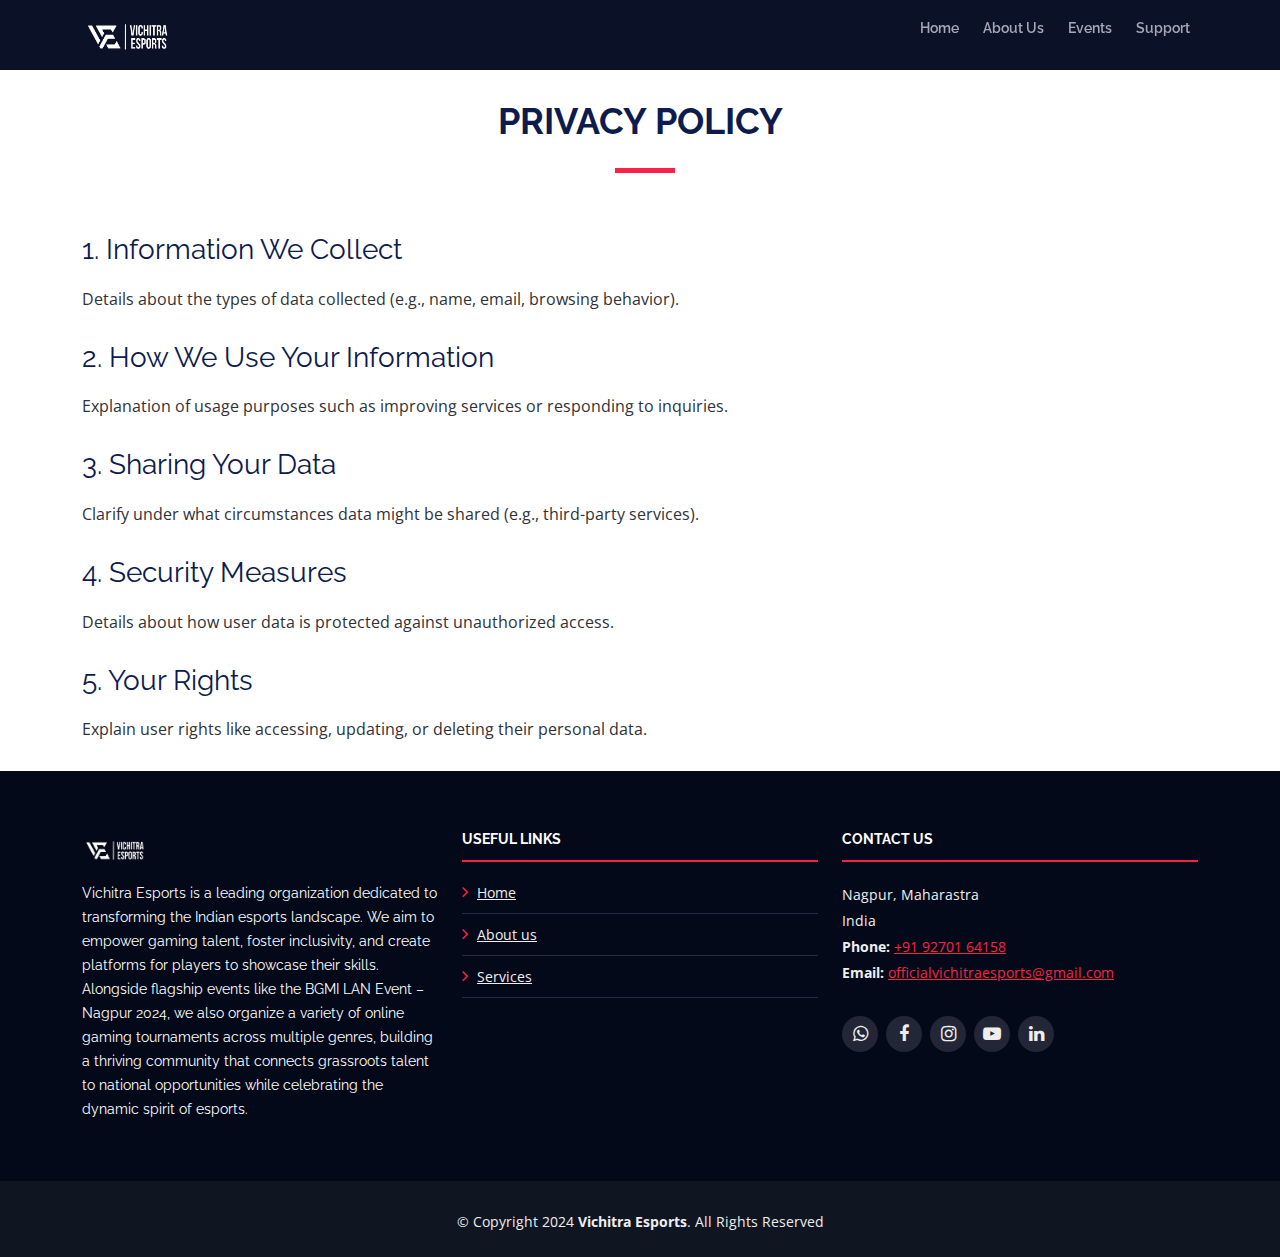
<file: privacy_policy.html>
<!DOCTYPE html>
<html lang="en">

<head>
  <meta charset="utf-8">
  <title>Privacy Policy - Vichitra Esports</title>
  <meta content="width=device-width, initial-scale=1.0" name="viewport">

  <!-- Favicons -->
  <link href="img/favicon.png" rel="icon">
  <link href="img/apple-touch-icon.png" rel="apple-touch-icon">

  <!-- Google Fonts -->
  <link href="https://fonts.googleapis.com/css?family=Open+Sans:300,300i,400,400i,700,700i|Raleway:300,400,500,700,800" rel="stylesheet">

  <!-- Bootstrap CSS -->
  <link href="https://cdn.jsdelivr.net/npm/bootstrap@5.3.2/dist/css/bootstrap.min.css" rel="stylesheet">

  <!-- Libraries CSS Files -->
  <link href="lib/font-awesome/css/font-awesome.min.css" rel="stylesheet">
  <link href="lib/animate/animate.min.css" rel="stylesheet">
  <link href="lib/venobox/venobox.css" rel="stylesheet">
  <link href="lib/owlcarousel/assets/owl.carousel.min.css" rel="stylesheet">

  <!-- Main Stylesheet File -->
  <link href="css/style.css" rel="stylesheet">
</head>

<body>

  <!-- Header -->
  <header id="header" class="header-scrolled" style="background-color: rgba(6, 12, 34, 0.98);">
    <div class="container">
      <div id="logo" class="pull-left">
        <a href="index.html" class="scrollto">
          <img src="img/logo.png" alt="Logo">
        </a>
      </div>

      <nav id="nav-menu-container">
        <ul class="nav-menu">
          <li><a href="index.html">Home</a></li>
          <li><a href="about.html">About Us</a></li>
          <li class="menu-has-children">
            <a href="#">Events</a>
            <ul>
              <li><a href="index.html#intro">Masters League Registration</a></li>
              <li><a href="index.html#gallery">Past Events</a></li>
            </ul>
          </li>
          <li><a href="index.html#footer">Support</a></li>
          <!-- <li><a href="privacy-policy.html">Privacy Policy</a></li> -->
        </ul>
      </nav>
    </div>
  </header>

  <main id="main">

    <!-- Privacy Policy Section -->
    <section id="privacy-policy" class="wow fadeInUp">
      <div class="container">
        <div class="section-header" style="margin-top: 100px;">
          <h2>Privacy Policy</h2>
        </div>

        <div class="content">
          <h3>1. Information We Collect</h3>
          <p>Details about the types of data collected (e.g., name, email, browsing behavior).</p>

          <h3>2. How We Use Your Information</h3>
          <p>Explanation of usage purposes such as improving services or responding to inquiries.</p>

          <h3>3. Sharing Your Data</h3>
          <p>Clarify under what circumstances data might be shared (e.g., third-party services).</p>

          <h3>4. Security Measures</h3>
          <p>Details about how user data is protected against unauthorized access.</p>

          <h3>5. Your Rights</h3>
          <p>Explain user rights like accessing, updating, or deleting their personal data.</p>
        </div>
      </div>
    </section>

  </main>

  <!-- Footer -->
  <footer id="footer">
    <div class="footer-top">
      <div class="container">
        <div class="row">

          <div class="col-lg-4 col-md-6 footer-info">
            <img src="img/logo.png" alt="TheEvenet">
            <p>Vichitra Esports is a leading organization dedicated to transforming the Indian esports landscape. We aim to empower gaming talent, foster inclusivity, and create platforms for players to showcase their skills. Alongside flagship events like the BGMI LAN Event – Nagpur 2024, we also organize a variety of online gaming tournaments across multiple genres, building a thriving community that connects grassroots talent to national opportunities while celebrating the dynamic spirit of esports.</p>
          </div>

          <div class="col-lg-4 col-md-6 footer-links">
            <h4>Useful Links</h4>
            <ul>
              <li><i class="fa fa-angle-right"></i> <a href="index.html">Home</a></li>
              <li><i class="fa fa-angle-right"></i> <a href="about.html">About us</a></li>
              <li><i class="fa fa-angle-right"></i> <a href="services.html">Services</a></li>
              <!-- <li><i class="fa fa-angle-right"></i> <a href="privacy-policy.html">Privacy Policy</a></li> -->
            </ul>
          </div>

          <div class="col-lg-4 col-md-6 footer-contact">
            <h4>Contact Us</h4>
            <p>
              Nagpur, Maharastra <br>
              India<br>
              <strong>Phone:</strong> <a href="tel:+919270164158">+91 92701 64158</a><br>
              <strong>Email:</strong> <a href="mailto:officialvichitraesports@gmail.com">officialvichitraesports@gmail.com</a><br>
            </p>

            <div class="social-links">
              <a href="https://chat.whatsapp.com/HMOPtKpnTf8GMsJNneGGYM" class="twitter"><i class="fa fa-whatsapp"></i></a>
              <a href="https://www.facebook.com/profile.php?id=61558604782206&mibextid=ZbWKwL" class="facebook"><i class="fa fa-facebook"></i></a>
              <a href="https://www.instagram.com/vichitra_esports?igsh=MTA4ZmMwZjNndDY=" class="instagram"><i class="fa fa-instagram"></i></a>
              <a href="https://www.youtube.com/@VICHITRA_ESPORTS" class="youtube"><i class="fa fa-youtube-play"></i></a>
              <a href="https://www.linkedin.com/company/vichitraesports/" class="linkedin"><i class="fa fa-linkedin"></i></a>
            </div>
          </div>
        </div>
      </div>
    </div>

    <div class="container">
      <div class="copyright">
        &copy; Copyright 2024 <strong>Vichitra Esports</strong>. All Rights Reserved
      </div>
    </div>
  </footer>

  <a href="#" class="back-to-top"><i class="fa fa-angle-up"></i></a>

  <!-- JavaScript Libraries -->
  <script src="lib/jquery/jquery.min.js"></script>
  <script src="lib/wow/wow.min.js"></script>
  <script src="lib/venobox/venobox.min.js"></script>
  <script src="lib/owlcarousel/owl.carousel.min.js"></script>
  <script src="lib/bootstrap/js/bootstrap.bundle.min.js"></script>
  <script src="js/main.js"></script>
</body>

</html>
</file>
<file: lib/venobox/venobox.css>
/* ------ venobox.css --------*/
.vbox-overlay *, .vbox-overlay *:before, .vbox-overlay *:after{
    -webkit-backface-visibility: hidden;
    -webkit-box-sizing:border-box;
    -moz-box-sizing:border-box;
    box-sizing:border-box;
}
.vbox-overlay * { 
    -webkit-backface-visibility: visible;
    backface-visibility: visible;
}
.vbox-overlay{
    display: -webkit-flex;
    display: flex;
    -webkit-flex-direction: column;
    flex-direction: column;
    -webkit-justify-content: center;
    justify-content: center;
    -webkit-align-items: center;
    align-items: center;
    position: fixed;
    left: 0;
    top: 0;
    bottom: 0;
    right: 0;
    z-index: 1040;
    -webkit-transform:translateZ(1000px);
    transform: translateZ(1000px);
    transform-style: preserve-3d;
}

/* ----- navigation ----- */
.vbox-title{
    width: 100%;
    height: 40px;
    float: left;
    text-align: center;
    line-height: 28px;
    font-size: 12px;
    padding: 6px 40px;
    overflow: hidden;
    position: fixed;
    display: none;
    left: 0;
    z-index: 1050;
}
.vbox-close{
    cursor: pointer;
    position: fixed;
    top: 15px;
    right: 15px;
    width: 48px;
    height: 48px;
    display: block;
    background-position:10px center;
    overflow: hidden;
    font-size: 48px;
    line-height: 1;
    text-align: center;
    z-index: 1050;
}
.vbox-num{
    cursor: pointer;
    position: fixed;
    left: 0;
    height: 40px;
    display: block;
    overflow: hidden;
    line-height: 28px;
    font-size: 12px;
    padding: 6px 10px;
    display: none;
    z-index: 1050;
}
/* ----- navigation ARROWS ----- */
.vbox-next, .vbox-prev{
    position: fixed;
    top: 50%;
    margin-top: -15px;
    overflow: hidden;
    cursor: pointer;
    display: block;
    width: 45px;
    height: 45px;
    z-index: 1050;
}
.vbox-next span, .vbox-prev span{
    position: relative;
    width: 20px;
    height: 20px;
    border: 2px solid transparent;
    border-top-color: #B6B6B6;
    border-right-color: #B6B6B6;
    text-indent: -100px;
    position: absolute;
    top: 8px;
    display: block;
}
.vbox-prev{
    left: 15px;
}
.vbox-next{
    right: 30px;
}
.vbox-prev span{
    left: 10px;
    -ms-transform: rotate(-135deg);
    -webkit-transform: rotate(-135deg);
    transform: rotate(-135deg);
}
.vbox-next span{
    -ms-transform: rotate(45deg);
    -webkit-transform: rotate(45deg);
    transform: rotate(45deg);
    right: 10px;
}
/* ------- inline window ------ */
.vbox-inline{
    width: 420px;
    height: 315px;
    height: 70vh;
    padding: 10px;
    background: #fff;
    margin: 0 auto;
    overflow: auto;
    text-align: left;
}
/* ------- Video & iFrames window ------ */
.venoframe{
    max-width: 100%;
    width: 100%;
    border: none;
    width: 100%;
    height: 260px;
    height: 70vh;
}
.venoframe.vbvid{
    height: 260px;
}
@media (min-width: 768px) {
    .venoframe, .vbox-inline{
        width: 90%;
        height: 360px;
        height: 70vh;
    }
    .venoframe.vbvid{
        width: 640px;
        height: 360px;
    }
}
@media (min-width: 992px) {
    .venoframe, .vbox-inline{
        max-width: 1200px;
        width: 80%;
        height: 540px;
        height: 70vh;
    }
    .venoframe.vbvid{
        width: 960px;
        height: 540px;
    }
}
/* 
Please do NOT edit this part! 
or at least read this note: http://i.imgur.com/7C0ws9e.gif
*/
.vbox-open{
    overflow: hidden;
}
.vbox-container{
    position: absolute;
    left: 0;
    right: 0;
    top: 0;
    bottom: 0;
    overflow-x: hidden;
    overflow-y: auto;
    overflow-scrolling: touch;
    -webkit-overflow-scrolling: touch;
    z-index: 20;
    max-height: 100%;

}

.vbox-content{
    text-align: center;
    float: left;
    width: 100%;
    position: relative;
    overflow: hidden;
    padding: 20px 10px;
}
.vbox-container img{
    max-width: 100%;
    height: auto;
}
.figlio{
    max-width: 100%;
    text-align: initial;
    border: 8px solid rgba(255, 255, 255, 0.4);
}
img.figlio{
    -webkit-user-select: none;
-khtml-user-select: none;
-moz-user-select: none;
-o-user-select: none;
user-select: none;
}
.vbox-content.swipe-left{
    margin-left: -200px !important;
}
.vbox-content.swipe-right{
    margin-left: 200px !important;
}
.animated{
    webkit-transition: margin 300ms ease-out;
    transition: margin 300ms ease-out;
}
.animate-in{
    opacity: 1;
}
.animate-out{
    opacity: 0;
}
/* ---------- preloader ----------
 * SPINKIT 
 * http://tobiasahlin.com/spinkit/
-------------------------------- */
.sk-double-bounce,.sk-rotating-plane{width:40px;height:40px;margin:40px auto}.sk-rotating-plane{background-color:#333;-webkit-animation:sk-rotatePlane 1.2s infinite ease-in-out;animation:sk-rotatePlane 1.2s infinite ease-in-out}@-webkit-keyframes sk-rotatePlane{0%{-webkit-transform:perspective(120px) rotateX(0) rotateY(0);transform:perspective(120px) rotateX(0) rotateY(0)}50%{-webkit-transform:perspective(120px) rotateX(-180.1deg) rotateY(0);transform:perspective(120px) rotateX(-180.1deg) rotateY(0)}100%{-webkit-transform:perspective(120px) rotateX(-180deg) rotateY(-179.9deg);transform:perspective(120px) rotateX(-180deg) rotateY(-179.9deg)}}@keyframes sk-rotatePlane{0%{-webkit-transform:perspective(120px) rotateX(0) rotateY(0);transform:perspective(120px) rotateX(0) rotateY(0)}50%{-webkit-transform:perspective(120px) rotateX(-180.1deg) rotateY(0);transform:perspective(120px) rotateX(-180.1deg) rotateY(0)}100%{-webkit-transform:perspective(120px) rotateX(-180deg) rotateY(-179.9deg);transform:perspective(120px) rotateX(-180deg) rotateY(-179.9deg)}}.sk-double-bounce{position:relative}.sk-double-bounce .sk-child{width:100%;height:100%;border-radius:50%;background-color:#333;opacity:.6;position:absolute;top:0;left:0;-webkit-animation:sk-doubleBounce 2s infinite ease-in-out;animation:sk-doubleBounce 2s infinite ease-in-out}.sk-chasing-dots .sk-child,.sk-spinner-pulse,.sk-three-bounce .sk-child{background-color:#333;border-radius:100%}.sk-double-bounce .sk-double-bounce2{-webkit-animation-delay:-1s;animation-delay:-1s}@-webkit-keyframes sk-doubleBounce{0%,100%{-webkit-transform:scale(0);transform:scale(0)}50%{-webkit-transform:scale(1);transform:scale(1)}}@keyframes sk-doubleBounce{0%,100%{-webkit-transform:scale(0);transform:scale(0)}50%{-webkit-transform:scale(1);transform:scale(1)}}.sk-wave{margin:40px auto;width:50px;height:40px;text-align:center;font-size:10px}.sk-wave .sk-rect{background-color:#333;height:100%;width:6px;display:inline-block;-webkit-animation:sk-waveStretchDelay 1.2s infinite ease-in-out;animation:sk-waveStretchDelay 1.2s infinite ease-in-out}.sk-wave .sk-rect1{-webkit-animation-delay:-1.2s;animation-delay:-1.2s}.sk-wave .sk-rect2{-webkit-animation-delay:-1.1s;animation-delay:-1.1s}.sk-wave .sk-rect3{-webkit-animation-delay:-1s;animation-delay:-1s}.sk-wave .sk-rect4{-webkit-animation-delay:-.9s;animation-delay:-.9s}.sk-wave .sk-rect5{-webkit-animation-delay:-.8s;animation-delay:-.8s}@-webkit-keyframes sk-waveStretchDelay{0%,100%,40%{-webkit-transform:scaleY(.4);transform:scaleY(.4)}20%{-webkit-transform:scaleY(1);transform:scaleY(1)}}@keyframes sk-waveStretchDelay{0%,100%,40%{-webkit-transform:scaleY(.4);transform:scaleY(.4)}20%{-webkit-transform:scaleY(1);transform:scaleY(1)}}.sk-wandering-cubes{margin:40px auto;width:40px;height:40px;position:relative}.sk-wandering-cubes .sk-cube{background-color:#333;width:10px;height:10px;position:absolute;top:0;left:0;-webkit-animation:sk-wanderingCube 1.8s ease-in-out -1.8s infinite both;animation:sk-wanderingCube 1.8s ease-in-out -1.8s infinite both}.sk-chasing-dots,.sk-spinner-pulse{width:40px;height:40px;margin:40px auto}.sk-wandering-cubes .sk-cube2{-webkit-animation-delay:-.9s;animation-delay:-.9s}@-webkit-keyframes sk-wanderingCube{0%{-webkit-transform:rotate(0);transform:rotate(0)}25%{-webkit-transform:translateX(30px) rotate(-90deg) scale(.5);transform:translateX(30px) rotate(-90deg) scale(.5)}50%{-webkit-transform:translateX(30px) translateY(30px) rotate(-179deg);transform:translateX(30px) translateY(30px) rotate(-179deg)}50.1%{-webkit-transform:translateX(30px) translateY(30px) rotate(-180deg);transform:translateX(30px) translateY(30px) rotate(-180deg)}75%{-webkit-transform:translateX(0) translateY(30px) rotate(-270deg) scale(.5);transform:translateX(0) translateY(30px) rotate(-270deg) scale(.5)}100%{-webkit-transform:rotate(-360deg);transform:rotate(-360deg)}}@keyframes sk-wanderingCube{0%{-webkit-transform:rotate(0);transform:rotate(0)}25%{-webkit-transform:translateX(30px) rotate(-90deg) scale(.5);transform:translateX(30px) rotate(-90deg) scale(.5)}50%{-webkit-transform:translateX(30px) translateY(30px) rotate(-179deg);transform:translateX(30px) translateY(30px) rotate(-179deg)}50.1%{-webkit-transform:translateX(30px) translateY(30px) rotate(-180deg);transform:translateX(30px) translateY(30px) rotate(-180deg)}75%{-webkit-transform:translateX(0) translateY(30px) rotate(-270deg) scale(.5);transform:translateX(0) translateY(30px) rotate(-270deg) scale(.5)}100%{-webkit-transform:rotate(-360deg);transform:rotate(-360deg)}}.sk-spinner-pulse{-webkit-animation:sk-pulseScaleOut 1s infinite ease-in-out;animation:sk-pulseScaleOut 1s infinite ease-in-out}@-webkit-keyframes sk-pulseScaleOut{0%{-webkit-transform:scale(0);transform:scale(0)}100%{-webkit-transform:scale(1);transform:scale(1);opacity:0}}@keyframes sk-pulseScaleOut{0%{-webkit-transform:scale(0);transform:scale(0)}100%{-webkit-transform:scale(1);transform:scale(1);opacity:0}}.sk-chasing-dots{position:relative;text-align:center;-webkit-animation:sk-chasingDotsRotate 2s infinite linear;animation:sk-chasingDotsRotate 2s infinite linear}.sk-chasing-dots .sk-child{width:60%;height:60%;display:inline-block;position:absolute;top:0;-webkit-animation:sk-chasingDotsBounce 2s infinite ease-in-out;animation:sk-chasingDotsBounce 2s infinite ease-in-out}.sk-chasing-dots .sk-dot2{top:auto;bottom:0;-webkit-animation-delay:-1s;animation-delay:-1s}@-webkit-keyframes sk-chasingDotsRotate{100%{-webkit-transform:rotate(360deg);transform:rotate(360deg)}}@keyframes sk-chasingDotsRotate{100%{-webkit-transform:rotate(360deg);transform:rotate(360deg)}}@-webkit-keyframes sk-chasingDotsBounce{0%,100%{-webkit-transform:scale(0);transform:scale(0)}50%{-webkit-transform:scale(1);transform:scale(1)}}@keyframes sk-chasingDotsBounce{0%,100%{-webkit-transform:scale(0);transform:scale(0)}50%{-webkit-transform:scale(1);transform:scale(1)}}.sk-three-bounce{margin:40px auto;width:80px;text-align:center}.sk-three-bounce .sk-child{width:20px;height:20px;display:inline-block;-webkit-animation:sk-three-bounce 1.4s ease-in-out 0s infinite both;animation:sk-three-bounce 1.4s ease-in-out 0s infinite both}.sk-circle .sk-child:before,.sk-fading-circle .sk-circle:before{display:block;border-radius:100%;content:'';background-color:#333}.sk-three-bounce .sk-bounce1{-webkit-animation-delay:-.32s;animation-delay:-.32s}.sk-three-bounce .sk-bounce2{-webkit-animation-delay:-.16s;animation-delay:-.16s}@-webkit-keyframes sk-three-bounce{0%,100%,80%{-webkit-transform:scale(0);transform:scale(0)}40%{-webkit-transform:scale(1);transform:scale(1)}}@keyframes sk-three-bounce{0%,100%,80%{-webkit-transform:scale(0);transform:scale(0)}40%{-webkit-transform:scale(1);transform:scale(1)}}.sk-circle{margin:40px auto;width:40px;height:40px;position:relative}.sk-circle .sk-child{width:100%;height:100%;position:absolute;left:0;top:0}.sk-circle .sk-child:before{margin:0 auto;width:15%;height:15%;-webkit-animation:sk-circleBounceDelay 1.2s infinite ease-in-out both;animation:sk-circleBounceDelay 1.2s infinite ease-in-out both}.sk-circle .sk-circle2{-webkit-transform:rotate(30deg);-ms-transform:rotate(30deg);transform:rotate(30deg)}.sk-circle .sk-circle3{-webkit-transform:rotate(60deg);-ms-transform:rotate(60deg);transform:rotate(60deg)}.sk-circle .sk-circle4{-webkit-transform:rotate(90deg);-ms-transform:rotate(90deg);transform:rotate(90deg)}.sk-circle .sk-circle5{-webkit-transform:rotate(120deg);-ms-transform:rotate(120deg);transform:rotate(120deg)}.sk-circle .sk-circle6{-webkit-transform:rotate(150deg);-ms-transform:rotate(150deg);transform:rotate(150deg)}.sk-circle .sk-circle7{-webkit-transform:rotate(180deg);-ms-transform:rotate(180deg);transform:rotate(180deg)}.sk-circle .sk-circle8{-webkit-transform:rotate(210deg);-ms-transform:rotate(210deg);transform:rotate(210deg)}.sk-circle .sk-circle9{-webkit-transform:rotate(240deg);-ms-transform:rotate(240deg);transform:rotate(240deg)}.sk-circle .sk-circle10{-webkit-transform:rotate(270deg);-ms-transform:rotate(270deg);transform:rotate(270deg)}.sk-circle .sk-circle11{-webkit-transform:rotate(300deg);-ms-transform:rotate(300deg);transform:rotate(300deg)}.sk-circle .sk-circle12{-webkit-transform:rotate(330deg);-ms-transform:rotate(330deg);transform:rotate(330deg)}.sk-circle .sk-circle2:before{-webkit-animation-delay:-1.1s;animation-delay:-1.1s}.sk-circle .sk-circle3:before{-webkit-animation-delay:-1s;animation-delay:-1s}.sk-circle .sk-circle4:before{-webkit-animation-delay:-.9s;animation-delay:-.9s}.sk-circle .sk-circle5:before{-webkit-animation-delay:-.8s;animation-delay:-.8s}.sk-circle .sk-circle6:before{-webkit-animation-delay:-.7s;animation-delay:-.7s}.sk-circle .sk-circle7:before{-webkit-animation-delay:-.6s;animation-delay:-.6s}.sk-circle .sk-circle8:before{-webkit-animation-delay:-.5s;animation-delay:-.5s}.sk-circle .sk-circle9:before{-webkit-animation-delay:-.4s;animation-delay:-.4s}.sk-circle .sk-circle10:before{-webkit-animation-delay:-.3s;animation-delay:-.3s}.sk-circle .sk-circle11:before{-webkit-animation-delay:-.2s;animation-delay:-.2s}.sk-circle .sk-circle12:before{-webkit-animation-delay:-.1s;animation-delay:-.1s}@-webkit-keyframes sk-circleBounceDelay{0%,100%,80%{-webkit-transform:scale(0);transform:scale(0)}40%{-webkit-transform:scale(1);transform:scale(1)}}@keyframes sk-circleBounceDelay{0%,100%,80%{-webkit-transform:scale(0);transform:scale(0)}40%{-webkit-transform:scale(1);transform:scale(1)}}.sk-cube-grid{width:40px;height:40px;margin:40px auto}.sk-cube-grid .sk-cube{width:33.33%;height:33.33%;background-color:#333;float:left;-webkit-animation:sk-cubeGridScaleDelay 1.3s infinite ease-in-out;animation:sk-cubeGridScaleDelay 1.3s infinite ease-in-out}.sk-cube-grid .sk-cube1{-webkit-animation-delay:.2s;animation-delay:.2s}.sk-cube-grid .sk-cube2{-webkit-animation-delay:.3s;animation-delay:.3s}.sk-cube-grid .sk-cube3{-webkit-animation-delay:.4s;animation-delay:.4s}.sk-cube-grid .sk-cube4{-webkit-animation-delay:.1s;animation-delay:.1s}.sk-cube-grid .sk-cube5{-webkit-animation-delay:.2s;animation-delay:.2s}.sk-cube-grid .sk-cube6{-webkit-animation-delay:.3s;animation-delay:.3s}.sk-cube-grid .sk-cube7{-webkit-animation-delay:0ms;animation-delay:0ms}.sk-cube-grid .sk-cube8{-webkit-animation-delay:.1s;animation-delay:.1s}.sk-cube-grid .sk-cube9{-webkit-animation-delay:.2s;animation-delay:.2s}@-webkit-keyframes sk-cubeGridScaleDelay{0%,100%,70%{-webkit-transform:scale3D(1,1,1);transform:scale3D(1,1,1)}35%{-webkit-transform:scale3D(0,0,1);transform:scale3D(0,0,1)}}@keyframes sk-cubeGridScaleDelay{0%,100%,70%{-webkit-transform:scale3D(1,1,1);transform:scale3D(1,1,1)}35%{-webkit-transform:scale3D(0,0,1);transform:scale3D(0,0,1)}}.sk-fading-circle{margin:40px auto;width:40px;height:40px;position:relative}.sk-fading-circle .sk-circle{width:100%;height:100%;position:absolute;left:0;top:0}.sk-fading-circle .sk-circle:before{margin:0 auto;width:15%;height:15%;-webkit-animation:sk-circleFadeDelay 1.2s infinite ease-in-out both;animation:sk-circleFadeDelay 1.2s infinite ease-in-out both}.sk-fading-circle .sk-circle2{-webkit-transform:rotate(30deg);-ms-transform:rotate(30deg);transform:rotate(30deg)}.sk-fading-circle .sk-circle3{-webkit-transform:rotate(60deg);-ms-transform:rotate(60deg);transform:rotate(60deg)}.sk-fading-circle .sk-circle4{-webkit-transform:rotate(90deg);-ms-transform:rotate(90deg);transform:rotate(90deg)}.sk-fading-circle .sk-circle5{-webkit-transform:rotate(120deg);-ms-transform:rotate(120deg);transform:rotate(120deg)}.sk-fading-circle .sk-circle6{-webkit-transform:rotate(150deg);-ms-transform:rotate(150deg);transform:rotate(150deg)}.sk-fading-circle .sk-circle7{-webkit-transform:rotate(180deg);-ms-transform:rotate(180deg);transform:rotate(180deg)}.sk-fading-circle .sk-circle8{-webkit-transform:rotate(210deg);-ms-transform:rotate(210deg);transform:rotate(210deg)}.sk-fading-circle .sk-circle9{-webkit-transform:rotate(240deg);-ms-transform:rotate(240deg);transform:rotate(240deg)}.sk-fading-circle .sk-circle10{-webkit-transform:rotate(270deg);-ms-transform:rotate(270deg);transform:rotate(270deg)}.sk-fading-circle .sk-circle11{-webkit-transform:rotate(300deg);-ms-transform:rotate(300deg);transform:rotate(300deg)}.sk-fading-circle .sk-circle12{-webkit-transform:rotate(330deg);-ms-transform:rotate(330deg);transform:rotate(330deg)}.sk-fading-circle .sk-circle2:before{-webkit-animation-delay:-1.1s;animation-delay:-1.1s}.sk-fading-circle .sk-circle3:before{-webkit-animation-delay:-1s;animation-delay:-1s}.sk-fading-circle .sk-circle4:before{-webkit-animation-delay:-.9s;animation-delay:-.9s}.sk-fading-circle .sk-circle5:before{-webkit-animation-delay:-.8s;animation-delay:-.8s}.sk-fading-circle .sk-circle6:before{-webkit-animation-delay:-.7s;animation-delay:-.7s}.sk-fading-circle .sk-circle7:before{-webkit-animation-delay:-.6s;animation-delay:-.6s}.sk-fading-circle .sk-circle8:before{-webkit-animation-delay:-.5s;animation-delay:-.5s}.sk-fading-circle .sk-circle9:before{-webkit-animation-delay:-.4s;animation-delay:-.4s}.sk-fading-circle .sk-circle10:before{-webkit-animation-delay:-.3s;animation-delay:-.3s}.sk-fading-circle .sk-circle11:before{-webkit-animation-delay:-.2s;animation-delay:-.2s}.sk-fading-circle .sk-circle12:before{-webkit-animation-delay:-.1s;animation-delay:-.1s}@-webkit-keyframes sk-circleFadeDelay{0%,100%,39%{opacity:0}40%{opacity:1}}@keyframes sk-circleFadeDelay{0%,100%,39%{opacity:0}40%{opacity:1}}.sk-folding-cube{margin:40px auto;width:40px;height:40px;position:relative;-webkit-transform:rotateZ(45deg);transform:rotateZ(45deg)}.sk-folding-cube .sk-cube{float:left;width:50%;height:50%;position:relative;-webkit-transform:scale(1.1);-ms-transform:scale(1.1);transform:scale(1.1)}.sk-folding-cube .sk-cube:before{content:'';position:absolute;top:0;left:0;width:100%;height:100%;background-color:#333;-webkit-animation:sk-foldCubeAngle 2.4s infinite linear both;animation:sk-foldCubeAngle 2.4s infinite linear both;-webkit-transform-origin:100% 100%;-ms-transform-origin:100% 100%;transform-origin:100% 100%}.sk-folding-cube .sk-cube2{-webkit-transform:scale(1.1) rotateZ(90deg);transform:scale(1.1) rotateZ(90deg)}.sk-folding-cube .sk-cube3{-webkit-transform:scale(1.1) rotateZ(180deg);transform:scale(1.1) rotateZ(180deg)}.sk-folding-cube .sk-cube4{-webkit-transform:scale(1.1) rotateZ(270deg);transform:scale(1.1) rotateZ(270deg)}.sk-folding-cube .sk-cube2:before{-webkit-animation-delay:.3s;animation-delay:.3s}.sk-folding-cube .sk-cube3:before{-webkit-animation-delay:.6s;animation-delay:.6s}.sk-folding-cube .sk-cube4:before{-webkit-animation-delay:.9s;animation-delay:.9s}@-webkit-keyframes sk-foldCubeAngle{0%,10%{-webkit-transform:perspective(140px) rotateX(-180deg);transform:perspective(140px) rotateX(-180deg);opacity:0}25%,75%{-webkit-transform:perspective(140px) rotateX(0);transform:perspective(140px) rotateX(0);opacity:1}100%,90%{-webkit-transform:perspective(140px) rotateY(180deg);transform:perspective(140px) rotateY(180deg);opacity:0}}@keyframes sk-foldCubeAngle{0%,10%{-webkit-transform:perspective(140px) rotateX(-180deg);transform:perspective(140px) rotateX(-180deg);opacity:0}25%,75%{-webkit-transform:perspective(140px) rotateX(0);transform:perspective(140px) rotateX(0);opacity:1}100%,90%{-webkit-transform:perspective(140px) rotateY(180deg);transform:perspective(140px) rotateY(180deg);opacity:0}}
</file>
<file: css/style.css>
/*--------------------------------------------------------------
# General
--------------------------------------------------------------*/

body {
  background: #ffffff;
  color: #2f3138;
  font-family: "Open Sans", sans-serif;
}

a {
  color: #f82249;
  transition: 0.5s;
}

a:hover,
a:active,
a:focus {
  color: #f8234a;
  outline: none;
  text-decoration: none;
}

p {
  padding: 0;
  margin: 0 0 30px 0;
}

h1,
h2,
h3,
h4,
h5,
h6 {
  font-family: "Raleway", sans-serif;
  font-weight: 400;
  margin: 0 0 20px 0;
  padding: 0;
  color: #0e1b4d;
}

.main-page {
  margin-top: 70px;
}

.wow {
  visibility: hidden;
}

/* Prelaoder */

/*----------------------------------------------------------
Loading
----------------------------------------------------------*/  
#preloader {
  position: fixed;
  top: 0;
  left: 0;
  width: 100%;
  height: 100%;


/* bg changes from white to dark navy blue */

  background: rgb(6, 8, 36);  /*or any color you want */
  z-index: 9999; /* Ensure it's on top of all content */
  display: flex;
  justify-content: center;
  align-items: center;
}
#preloader img {
  width: 350px; /* Set the desired width */
  height: auto; /* Maintain aspect ratio */
  max-width: 360px; /* Limit the maximum width */
  max-height: 360px; /* Limit the maximum height */
  object-fit: contain; /* Ensure the logo fits within the dimensions */
  
  animation: diagonalZoom 5s ease-in-out infinite;
}

.loader {
  border: 5px solid #ffffff; /* Light grey */
  border-top: 5px solid #344adb; /* Blue */
  border-radius: 50%;
  width: 50px;
  height: 50px;
  animation: spin 1s linear infinite;
}

/*@media (max-width: 768px) {
  #preloader img {
    width: 80px; /* Smaller size for mobile 
  }
}*/
/* Zoom-in animation for the logo */
@-webkit-keyframes diagonalZoom {
  0% {
    transform: scale(0.5);
    opacity: 0.5;
  }
  50% {
    transform: scale(1.1);
    opacity: 1;
  }
  100% {
    transform: scale(1);
    opacity: 1;
  }
}

@keyframes diagonalZoom {
  0% {
    transform: scale(1);
    opacity: 0.5;
  }
  50% {
    transform: scale(1.05);
    opacity: 1;
  }
  100% {
    transform: scale(1);
    opacity: 1;
  }
}


/* Back to top button */

.back-to-top {
  position: fixed;
  display: none;
  background: #f82249;
  color: #fff;
  width: 40px;
  height: 40px;
  text-align: center;
  border-radius: 50px;
  right: 15px;
  bottom: 15px;
  transition: background 0.5s ease-in-out;
}

.back-to-top i {
  font-size: 24px;
  padding-top: 6px;
}

.back-to-top:focus {
  background: #e0072f;
  color: #fff;
  outline: none;
}

.back-to-top:hover {
  background: #e0072f;
  color: #fff;
}

/* Sections Header
--------------------------------*/

.section-header {
  margin-bottom: 60px;
  position: relative;
  padding-bottom: 20px;
}

.section-header::before {
  content: '';
  position: absolute;
  display: block;
  width: 60px;
  height: 5px;
  background: #f82249;
  bottom: 0;
  left: calc(50% - 25px);
}

.section-header h2 {
  font-size: 36px;
  text-transform: uppercase;
  text-align: center;
  font-weight: 700;
  margin-bottom: 10px;
}

.section-header p {
  text-align: center;
  padding: 0;
  margin: 0;
  font-size: 18px;
  font-weight: 500;
  color: #9195a2;
}

.section-with-bg {
  background-color: #f6f7fd;
}

/*--------------------------------------------------------------
# Header
--------------------------------------------------------------*/

#header {
  height: 90px;
  padding: 25px 0;
  position: fixed;
  left: 0;
  top: 0;
  right: 0;
  transition: all 0.5s;
  z-index: 997;
}

#header.header-scrolled,
#header.header-fixed {
  background: rgba(6, 12, 34, 0.98);
  height: 70px;
  padding: 10px 0;
  transition: all 0.5s;
}

#header #logo h1 {
  font-size: 36px;
  margin: 0;
  padding: 6px 0;
  line-height: 1;
  font-family: "Raleway", sans-serif;
  font-weight: 700;
  letter-spacing: 3px;
  text-transform: uppercase;
}

#header #logo h1 span {
  color: #f82249;
}

#header #logo h1 a,
#header #logo h1 a:hover {
  color: #fff;
}

#header #logo img {
  padding: 0;
  margin: 0;
  max-height: 55px;
}

/*--------------------------------------------------------------
# Navigation Menu
--------------------------------------------------------------*/

/* Nav Menu Essentials */

.nav-menu,
.nav-menu * {
  margin: 0;
  padding: 0;
  list-style: none;
}

.nav-menu ul {
  position: absolute;
  display: none;
  top: 100%;
  left: 0;
  z-index: 99;
}

.nav-menu li {
  position: relative;
  white-space: nowrap;
}

.nav-menu > li {
  float: left;
}

.nav-menu li:hover > ul,
.nav-menu li.sfHover > ul {
  display: block;
}

.nav-menu ul ul {
  top: 0;
  left: 100%;
}

.nav-menu ul li {
  min-width: 180px;
}

/* Nav Menu Arrows */

.sf-arrows .sf-with-ul {
  padding-right: 30px;
}

.sf-arrows .sf-with-ul:after {
  content: "\f107";
  position: absolute;
  right: 15px;
  font-family: FontAwesome;
  font-style: normal;
  font-weight: normal;
}

.sf-arrows ul .sf-with-ul:after {
  content: "\f105";
}

/* Nav Meu Container */

#nav-menu-container {
  float: right;
  margin: 0;
}

/* Nav Meu Styling */

.nav-menu a {
  padding: 8px;
  text-decoration: none;
  display: inline-block;
  color: rgba(202, 206, 221, 0.8);
  font-family: "Raleway", sans-serif;
  font-weight: 600;
  font-size: 14px;
  outline: none;
}

.nav-menu .menu-active a,
.nav-menu a:hover {
  color: #fff;
}

.nav-menu > li {
  margin-left: 8px;
}

.nav-menu > li > a:before {
  content: "";
  position: absolute;
  width: 0;
  height: 2px;
  bottom: 0;
  left: 0;
  background-color: #f82249;
  visibility: hidden;
  transition: all 0.3s ease-in-out 0s;
}

.nav-menu a:hover:before,
.nav-menu li:hover > a:before,
.nav-menu .menu-active > a:before {
  visibility: visible;
  width: 100%;
}

.nav-menu li.buy-tickets a {
  color: #fff;
  background: #f82249;
  padding: 7px 22px;
  border-radius: 50px;
  border: 2px solid #f82249;
  transition: all ease-in-out 0.3s;
  font-weight: 500;
  margin-left: 8px;
  margin-top: 2px;
  line-height: 1;
  font-size: 13px;
}

.nav-menu li.buy-tickets a:hover {
  background: none;
}

.nav-menu li.buy-tickets:hover a:before,
.nav-menu li.buy-tickets.menu-active a:before {
  visibility: hidden;
}

.nav-menu ul {
  margin: 4px 0 0 0;
  padding: 10px;
  box-shadow: 0px 0px 30px rgba(127, 137, 161, 0.25);
  background: #fff;
  border-radius: 3px;
}

.nav-menu ul li {
  transition: 0.3s;
}

.nav-menu ul li a {
  padding: 10px;
  color: #060c22;
  transition: 0.3s;
  display: block;
  font-size: 13px;
  text-transform: none;
  border-radius: 3px;
}

.nav-menu ul li:hover > a {
  background: #f82249;
  color: #fff;
}

.nav-menu ul ul {
  margin: 0;
}

/* Mobile Nav Toggle */

#mobile-nav-toggle {
  position: fixed;
  right: 0;
  top: 0;
  z-index: 999;
  margin: 15px 15px 0 0;
  border: 0;
  background: none;
  font-size: 24px;
  display: none;
  transition: all 0.4s;
  outline: none;
  cursor: pointer;
}

#mobile-nav-toggle i {
  color: #fff;
}

/* Mobile Nav Styling */

#mobile-nav {
  position: fixed;
  top: 0;
  padding-top: 18px;
  bottom: 0;
  z-index: 998;
  background: rgba(6, 12, 34, 0.9);
  left: -260px;
  width: 260px;
  overflow-y: auto;
  transition: 0.4s;
}

#mobile-nav ul {
  padding: 0;
  margin: 0;
  list-style: none;
}

#mobile-nav ul li {
  position: relative;
}

#mobile-nav ul li a {
  color: #fff;
  font-size: 17px;
  overflow: hidden;
  padding: 10px 22px 10px 15px;
  position: relative;
  text-decoration: none;
  width: 100%;
  display: block;
  outline: none;
}

#mobile-nav ul li a:hover {
  color: #f82249;
}

#mobile-nav ul li li {
  padding-left: 30px;
}

#mobile-nav ul .menu-has-children i {
  position: absolute;
  right: 0;
  z-index: 99;
  padding: 15px;
  cursor: pointer;
  color: #fff;
}

#mobile-nav ul .menu-has-children i.fa-chevron-up {
  color: #f82249;
}

#mobile-nav ul .menu-item-active {
  color: #f82249;
}

#mobile-body-overly {
  width: 100%;
  height: 100%;
  z-index: 997;
  top: 0;
  left: 0;
  position: fixed;
  background: rgba(6, 12, 34, 0.8);
  display: none;
}

/* Mobile Nav body classes */

body.mobile-nav-active {
  overflow: hidden;
}

body.mobile-nav-active #mobile-nav {
  left: 0;
}

body.mobile-nav-active #mobile-nav-toggle {
  color: #fff;
}

/*--------------------------------------------------------------
# Intro Section
--------------------------------------------------------------*/

#intro {
  width: 100%;
  height: 100vh;
  background: url(../img/intro-bg.jpg) top center;
  background-size: cover;
  overflow: hidden;
  position: relative;
}

#intro:before {
  content: "";
  background: rgba(6, 12, 34, 0.8);
  position: absolute;
  bottom: 0;
  top: 0;
  left: 0;
  right: 0;
}

#intro .intro-container {
  position: absolute;
  bottom: 0;
  left: 0;
  top: 90px;
  right: 0;
  display: -webkit-box;
  display: -ms-flexbox;
  display: flex;
  -webkit-box-pack: center;
  -ms-flex-pack: center;
  justify-content: center;
  -webkit-box-align: center;
  -ms-flex-align: center;
  align-items: center;
  -webkit-box-orient: vertical;
  -webkit-box-direction: normal;
  -ms-flex-direction: column;
  flex-direction: column;
  text-align: center;
  padding: 0 15px;
}

#intro h1 {
  color: #fff;
  font-family: "Raleway", sans-serif;
  font-size: 56px;
  font-weight: 600;
  text-transform: uppercase;
}

#intro h1 span {
  color: #2fc1f7;
  
}

#intro p {
  color: #ebebeb;
  font-weight: 700;
  font-size: 20px;
}

#intro .play-btn {
  width: 94px;
  height: 94px;
  background: radial-gradient(#2fc1f7 50%, rgba(101, 111, 150, 0.15) 52%);
  border-radius: 50%;
  display: block;
  position: relative;
  overflow: hidden;
}

#intro .play-btn::after {
  content: '';
  position: absolute;
  left: 50%;
  top: 50%;
  -webkit-transform: translateX(-40%) translateY(-50%);
  transform: translateX(-40%) translateY(-50%);
  width: 0;
  height: 0;
  border-top: 10px solid transparent;
  border-bottom: 10px solid transparent;
  border-left: 15px solid #fff;
  z-index: 100;
  transition: all 400ms cubic-bezier(0.55, 0.055, 0.675, 0.19);
}

/* #intro .play-btn:before {
  content: '';
  position: absolute;
  width: 120px;
  height: 120px;
  -webkit-animation-delay: 0s;
  animation-delay: 0s;
  -webkit-animation: pulsate-btn 2s;
  animation: pulsate-btn 2s;
  -webkit-animation-direction: forwards;
  animation-direction: forwards;
  -webkit-animation-iteration-count: infinite;
  animation-iteration-count: infinite;
  -webkit-animation-timing-function: steps;
  animation-timing-function: steps;
  opacity: 1;
  border-radius: 50%;
  border: 2px solid rgba(163, 163, 163, 0.4);
  top: -15%;
  left: -15%;
  background: rgba(198, 16, 0, 0);
} */

#intro .play-btn:hover::after {
  border-left: 15px solid #f82249;
  -webkit-transform: scale(20);
  transform: scale(20);
}

#intro .play-btn:hover::before {
  content: '';
  position: absolute;
  left: 50%;
  top: 50%;
  -webkit-transform: translateX(-40%) translateY(-50%);
  transform: translateX(-40%) translateY(-50%);
  width: 0;
  height: 0;
  border: none;
  border-top: 10px solid transparent;
  border-bottom: 10px solid transparent;
  border-left: 15px solid #fff;
  z-index: 200;
  -webkit-animation: none;
  animation: none;
  border-radius: 0;
}

#intro .about-btn {
  font-family: "Raleway", sans-serif;
  font-weight: 500;
  font-size: 14px;
  letter-spacing: 1px;
  display: inline-block;
  padding: 12px 32px;
  border-radius: 50px;
  transition: 0.5s;
  line-height: 1;
  margin: 10px;
  color: #fff;
  -webkit-animation-delay: 0.8s;
  animation-delay: 0.8s;
  border: 2px solid #2fc1f7;
}

#intro .about-btn:hover {
  background: #2fc1f7;
  color: #fff;
}

@-webkit-keyframes pulsate-btn {
  0% {
    -webkit-transform: scale(0.6, 0.6);
    transform: scale(0.6, 0.6);
    opacity: 1;
  }

  100% {
    -webkit-transform: scale(1, 1);
    transform: scale(1, 1);
    opacity: 0;
  }
}

@keyframes pulsate-btn {
  0% {
    -webkit-transform: scale(0.6, 0.6);
    transform: scale(0.6, 0.6);
    opacity: 1;
  }

  100% {
    -webkit-transform: scale(1, 1);
    transform: scale(1, 1);
    opacity: 0;
  }
}

/*--------------------------------------------------------------
# About Section
--------------------------------------------------------------*/

#about {
  background: #101522;
  /* background: url("../img/about-bg.jpg"); */
  background-size: cover;
  overflow: hidden;
  position: relative;
  color: #fff;
  padding: 60px 0 40px 0;
}

#about:before {
  content: "";
  background: #040919;
  position: absolute;
  bottom: 0;
  top: 0;
  left: 0;
  right: 0;
}

#about h2 {
  font-size: 36px;
  font-weight: bold;
  margin-bottom: 10px;
  color: #fff;
}

#about h3 {
  font-size: 18px;
  font-weight: bold;
  text-transform: uppercase;
  margin-bottom: 10px;
  color: #fff;
}

#about p {
  font-size: 14px;
  margin-bottom: 20px;
  color: #fff;
}

/*--------------------------------------------------------------
# Gallery Section
--------------------------------------------------------------*/

#gallery {
  padding: 60px;
  overflow: hidden;
}

/* Owl Carousel Navigation and Dots */
#gallery .owl-nav,
#gallery .owl-dots {
  margin-top: 25px;
  text-align: center;
}

#gallery .owl-item {
  border-left: 2px solid #fff;
  border-right: 2px solid #fff;
}

/* Dots Styling */
#gallery .owl-dot {
  display: inline-block;
  margin: 0 5px;
  width: 12px;
  height: 12px;
  border-radius: 50%;
  background-color: #ddd;
}

#gallery .owl-dot.active {
  background-color: #f82249;
}

/* Gallery Carousel Adjustments */
#gallery .gallery-carousel .owl-stage-outer {
  overflow: visible;
}

/* Highlighting Center Image */
#gallery .gallery-carousel .center {
  border: 6px solid #f82249;
  margin: -10px;
  box-sizing: content-box;
  padding: 4px;
  background: #fff;
  z-index: 1;
}

/* Image Styling for Consistency */
#gallery .gallery-carousel img {
  width: 100%;
  height: 350px; /* Set fixed height for uniformity */
  object-fit: cover; /* Ensures images scale proportionally without distortion */
  border-radius: 8px; /* Optional: Adds rounded corners for aesthetics */
  box-shadow: 0 4px 8px rgba(0, 0, 0, 0.1); /* Adds a subtle shadow for better appearance */
  transition: transform 0.3s ease; /* Adds smooth scaling on hover */
}

/* Hover Effect for Images */
#gallery .gallery-carousel img:hover {
  transform: scale(1.05); /* Slight zoom on hover */
}

/*--------------------------------------------------------------
# Sponsors Section
--------------------------------------------------------------*/
/* Sponsor Section Styling */
#sponsors {
  padding: 60px 0;
  /* background: url("../img/about-bg.jpg"); */
  background-size: cover;
  overflow: hidden;
  position: relative;
  color: #fff;
  padding: 40px 0 20px 0;

}
#sponsors:before {
  content: "";
  background: rgb(255, 255, 255);
  position: absolute;
  bottom: 0;
  top: 0;
  left: 0;
  right: 0;
}


.sponsors-wrap {
  display: grid;
  grid-template-columns: repeat(4,1fr); /* Fixed 3 columns */
  gap: 5px; /* Reduced spacing for closer logos */
  justify-items: center;
  align-items: center;
}

.sponsor-logo {
  background: rgba(255, 255, 255, 0.5);
  padding: 5px; /* Reduced padding for compact spacing */
  display: flex;
  justify-content: center;
  align-items: stretch;
  width: 120%; /* Ensure uniform size */
  max-width: 500px; /* Fixed size for logos */
  height: 250px; /* Fixed height for logos */
}

.sponsor-logo img {
  width: 200%;
  max-width: 400px; /* Fixed maximum width for images */
  height: auto;
  object-fit: contain; /* Prevent cropping */
  transition: transform 0.6s ease-in-out;
}

.sponsor-logo:hover img {
  transform: scale(1.1); /* Hover effect for interactivity */
}

/* Responsive for mobile view */
@media (max-width: 768px) {
  .sponsors-wrap {
    grid-template-columns: repeat(2, 1fr); /* Keep 3 columns for all devices */
    gap: 22px; /* Slightly smaller gap for mobile */
  }

  .sponsor-logo {
    max-width: 2200px; /* Adjusted for smaller screens */
    height: 150px; /* Adjusted height for consistency */
  }

  .sponsor-logo img {
    max-width: 140px; /* Adjusted size for smaller screens */
  }
}

/* Ads section */

/* Video Section */
.video-section {
  text-align: center;
  margin: 2rem 0; /* Adjusted to fit the website structure */
  padding: 1rem 0;
  background-color: #f4f4f4; /* Light background for contrast */
}

.video-section .container {
  max-width: 900px;
  margin: 0 auto;
}

.video {
  width: 100%; /* Ensure video scales with container */
  max-width: 800px; /* Limit maximum size */
  border: 2px solid #02067b; /* Matches website's color scheme */
  border-radius: 10px;
  box-shadow: 0 4px 8px rgba(0, 0, 0, 0.1); /* Subtle shadow for aesthetics */
}

/* Responsive Adjustments */
@media (max-width: 768px) {
  .video-section {
    padding: 1.5rem 0;
  }

  .video {
    width: 90%; /* Reduce size on smaller screens */
  }
}


/* For making changes in the add size make it in #ads-section min-height and padding */
#ads-section {
  display: flex;
  justify-content: center;
  align-items: center;
  min-height: 150px; /* Adjust height as needed */
  padding: 10px;
  background-color: #f5f5f5; /* Light background for contrast */
}

.ad-box {
  width: 50%; /* Default for larger screens (desktop) */
  background-color: #ffffff; /* White background */
  border: 1px solid #e0e0e0; /* Subtle border */
  border-radius: 8px;
  box-shadow: 0 4px 8px rgba(0, 0, 0, 0.1); /* Soft shadow */
  padding: 15px;
  text-align: center;
  margin: 0 20px; /* Left and right margin */
}

.ad-box img {
  max-width: 100%; /* Ensures the image doesn't exceed the box width */
  height: auto; /* Maintains the aspect ratio */
  border-radius: 5px; /* Slight rounding of image corners */
}

.ad-box p {
  margin-top: 10px;
  font-size: 16px;
  color: #333333;
}

/* Responsive Design for Smaller Screens */
@media (max-width: 768px) {
  .ad-box {
    width: 90%; /* Make the ad-box fill more of the screen on smaller devices */
    margin: 0 auto; /* Center align with auto margins */
    padding: 20px; /* Slightly increase padding for smaller screens */
  }

  .ad-box p {
    font-size: 14px; /* Adjust font size for better readability on small screens */
  }
}


/* Very Small Screens (e.g., narrow phones) */
@media (max-width: 480px) {
  .ad-box {
    width: 95%; /* Use almost full width on very small devices */
    padding: 6px; /* Adjust padding for compact screens */
  }

  .ad-box p {
    font-size: 12px; /* Further adjust font size */
  }
}



/* #sponsor-ads {
  background: #f6f7fd;
  padding: 60px 0;
}

#sponsor-ads .section-header h2 {
  color: #0e1b4d;
}

#sponsor-ads .section-header p {
  color: #9195a2;
}

.ads-container {
  display: flex;
  flex-wrap: wrap;
  gap: 30px;
  justify-content: center;
  align-items: center;
  margin-top: 40px;
}

.ad-item {
  width: calc(33.333% - 20px);
  max-width: 300px;
  position: relative;
  transition: transform 0.3s ease-in-out, box-shadow 0.3s ease-in-out;
  text-align: center;
}

.ad-item img {
  width: 100%;
  border-radius: 10px;
  box-shadow: 0px 4px 6px rgba(0, 0, 0, 0.1);
}

.ad-item:hover {
  transform: translateY(-5px);
  box-shadow: 0px 8px 15px rgba(0, 0, 0, 0.2);
}

@media (max-width: 991px) {
  .ad-item {
    width: calc(50% - 15px);
  }
}

@media (max-width: 576px) {
  .ad-item {
    width: 100%;
  }
} */


/* Card Section Styling */
.card-container {
  display: flex;
  justify-content: center;
  align-items: center;
  gap: 20px;
  padding: 50px;
  flex-wrap: wrap;
}

.card {
  width: 250px;
  height: 150px;
  background: #fff;
  box-shadow: 0 4px 8px rgba(0, 0, 0, 0.1);
  border-radius: 8px;
  text-align: center;
  padding: 15px;
  transition: transform 0.3s;
}

.card:hover {
  transform: scale(1.05);
}

.card h3 {
  font-weight: 600;
  font-size: 1.3rem;
  color: #333;
  margin-top: 15px;
  margin-bottom: 15px;
}

.card .counter {
  font-size: 1.6rem;
  font-weight: bold;
  color: #f82249;
}
/* Responsive adjustments for smaller screens */
@media (max-width: 768px) {
  .card-container {
    grid-template-columns: repeat(auto-fit, minmax(300px, 1fr)); /* Adjusted for smaller screens */
  }

  .card {
    max-width: 250px; /* Slightly smaller for mobile view */
  }
}
/*--------------------------------------------------------------
# Footer
--------------------------------------------------------------*/

#footer {
  background: #101522;
  padding: 0 0 25px 0;
  color: #eee;
  font-size: 14px;
}

#footer .footer-top {
  background: #040919;
  padding: 60px 0 30px 0;
}

#footer .footer-top .footer-info {
  margin-bottom: 30px;
}

#footer .footer-top .footer-info h3 {
  font-size: 26px;
  margin: 0 0 20px 0;
  padding: 2px 0 2px 0;
  line-height: 1;
  font-family: "Raleway", sans-serif;
  font-weight: 700;
  color: #fff;
}

#footer .footer-top .footer-info img {
  height: 40px;
  margin-bottom: 10px;
}

#footer .footer-top .footer-info p {
  font-size: 14px;
  line-height: 24px;
  margin-bottom: 0;
  font-family: "Raleway", sans-serif;
  color: #fff;
}

#footer .footer-top .social-links a {
  font-size: 18px;
  display: inline-block;
  background: #222636;
  color: #eee;
  line-height: 1;
  padding: 8px 0;
  margin-right: 4px;
  border-radius: 50%;
  text-align: center;
  width: 36px;
  height: 36px;
  transition: 0.3s;
}

#footer .footer-top .social-links a:hover {
  background: #f82249;
  color: #fff;
}

#footer .footer-top h4 {
  font-size: 14px;
  font-weight: bold;
  color: #fff;
  text-transform: uppercase;
  position: relative;
  padding-bottom: 12px;
  border-bottom: 2px solid #f82249;
}

#footer .footer-top .footer-links {
  margin-bottom: 30px;
}

#footer .footer-top .footer-links ul {
  list-style: none;
  padding: 0;
  margin: 0;
}

#footer .footer-top .footer-links ul i {
  padding-right: 5px;
  color: #f82249;
  font-size: 18px;
}

#footer .footer-top .footer-links ul li {
  border-bottom: 1px solid #262c44;
  padding: 10px 0;
}

#footer .footer-top .footer-links ul li:first-child {
  padding-top: 0;
}

#footer .footer-top .footer-links ul a {
  color: #eee;
}

#footer .footer-top .footer-links ul a:hover {
  color: #f82249;
}

#footer .footer-top .footer-contact {
  margin-bottom: 30px;
}

#footer .footer-top .footer-contact p {
  line-height: 26px;
}

#footer .footer-top .footer-newsletter {
  margin-bottom: 30px;
}

#footer .footer-top .footer-newsletter input[type="email"] {
  border: 0;
  padding: 6px 8px;
  width: 65%;
}

#footer .footer-top .footer-newsletter input[type="submit"] {
  background: #f82249;
  border: 0;
  width: 35%;
  padding: 6px 0;
  text-align: center;
  color: #fff;
  transition: 0.3s;
  cursor: pointer;
}

#footer .footer-top .footer-newsletter input[type="submit"]:hover {
  background: #e0072f;
}

#footer .copyright {
  text-align: center;
  padding-top: 30px;
}

#footer .credits {
  text-align: center;
  font-size: 13px;
  color: #ddd;
}

/*--------------------------------------------------------------
# Responsive Media Queries
--------------------------------------------------------------*/

@media (min-width: 767px) {
  #subscribe input {
    min-width: 400px;
  }
}

@media (min-width: 768px) {
  #contact .contact-address,
  #contact .contact-phone,
  #contact .contact-email {
    padding: 20px 0;
  }

  #contact .contact-phone {
    border-left: 1px solid #ddd;
    border-right: 1px solid #ddd;
  }
}

@media (min-width: 991px) {
  #schedule .sub-heading {
    width: 75%;
  }
}

@media (min-width: 1024px) {
  #intro {
    background-attachment: fixed;
  }

  #about {
    background-attachment: fixed;
  }

  #subscribe {
    background-attachment: fixed;
  }
}

@media (max-width: 1199px) {
  #header .container {
    max-width: 100%;
  }

  .nav-menu a {
    padding: 8px 4px;
  }
}

@media (max-width: 991px) {
  #header {
    background: rgba(6, 12, 34, 0.98);
    height: 70px;
    padding: 15px 0;
    transition: all 0.5s;
  }

  #nav-menu-container {
    display: none;
  }

  #mobile-nav-toggle {
    display: inline;
  }

  #intro .intro-container {
    top: 70px;
  }

  #intro h1 {
    font-size: 34px;
  }

  #intro p {
    font-size: 16px;
  }

  #schedule .nav-tabs a {
    padding: 8px 60px;
  }
}

@media (max-width: 768px) {
  .back-to-top {
    bottom: 15px;
  }

  #faq #faq-list a {
    font-size: 18px;
  }

  #faq #faq-list i {
    top: 13px;
  }
}

@media (max-width: 767px) {
  #schedule .nav-tabs a {
    padding: 8px 50px;
  }
}

@media (max-width: 574px) {
  #venue .venue-info h3 {
    font-size: 24px;
  }
}

@media (max-width: 480px) {
  #schedule .nav-tabs a {
    padding: 8px 30px;
  }
}

@media (max-width: 460px) {
  #subscribe button {
    margin-top: 10px;
  }
}
</file>
